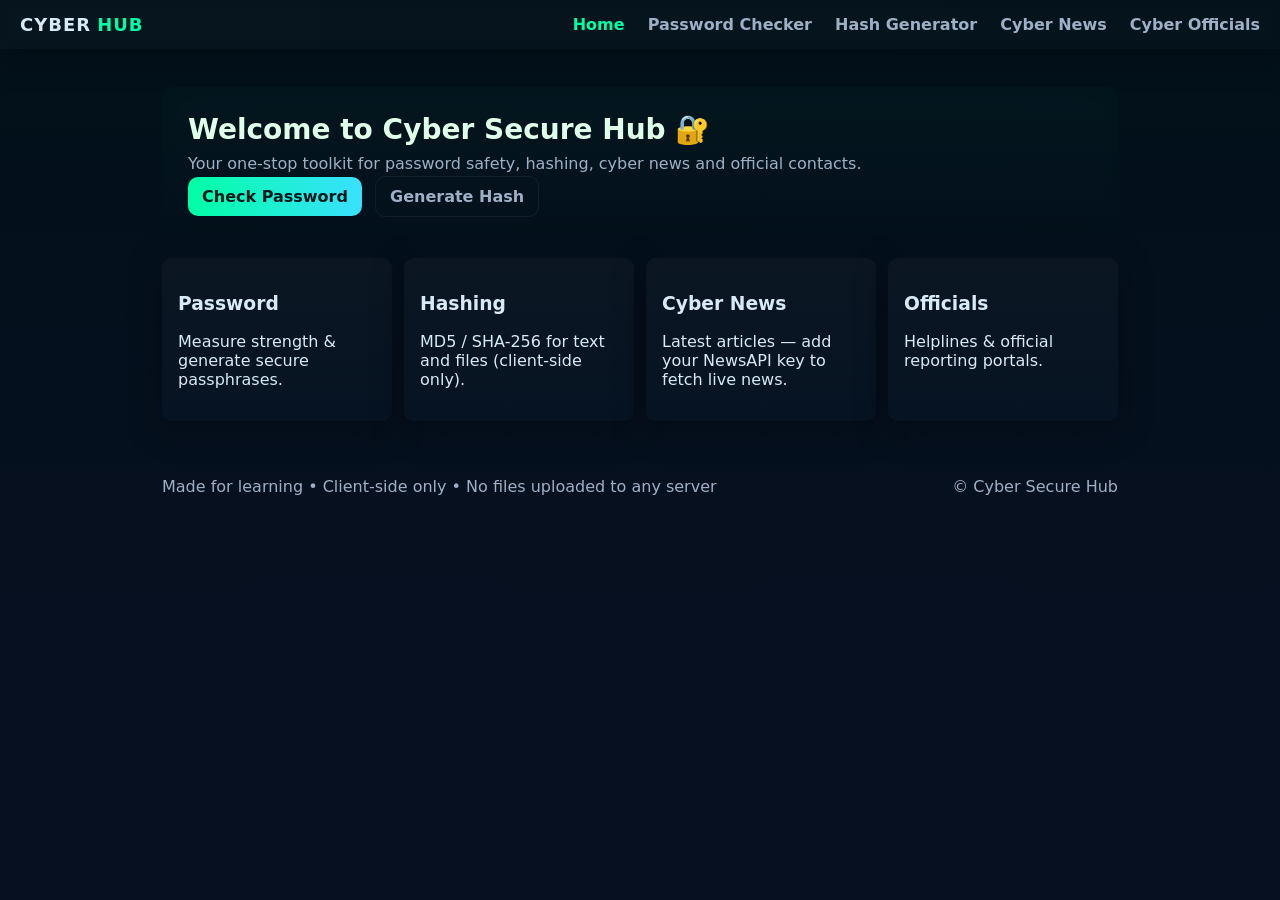
<file: index.html>
<!doctype html>
<html lang="en">
<head>
  <meta charset="utf-8" />
  <meta name="viewport" content="width=device-width,initial-scale=1" />
  <title>Cyber Secure Hub</title>
  <link rel="stylesheet" href="style.css" />
</head>
<body>
  <header class="topbar">
    <div class="brand">CYBER<span>HUB</span></div>
    <nav>
      <a href="index.html">Home</a>
      <a href="password.html">Password Checker</a>
      <a href="hash.html">Hash Generator</a>
      <a href="news.html">Cyber News</a>
      <a href="officials.html">Cyber Officials</a>
    </nav>
  </header>

  <main class="container">
    <section class="hero">
      <h1>Welcome to Cyber Secure Hub 🔐</h1>
      <p>Your one-stop toolkit for password safety, hashing, cyber news and official contacts.</p>
      <div class="cta">
        <a class="btn" href="password.html">Check Password</a>
        <a class="btn outline" href="hash.html">Generate Hash</a>
      </div>
    </section>

    <section class="features">
      <div class="card">
        <h3>Password</h3>
        <p>Measure strength & generate secure passphrases.</p>
      </div>
      <div class="card">
        <h3>Hashing</h3>
        <p>MD5 / SHA-256 for text and files (client-side only).</p>
      </div>
      <div class="card">
        <h3>Cyber News</h3>
        <p>Latest articles — add your NewsAPI key to fetch live news.</p>
      </div>
      <div class="card">
        <h3>Officials</h3>
        <p>Helplines & official reporting portals.</p>
      </div>
    </section>
  </main>

  <footer class="footer">
    <div>Made for learning • Client-side only • No files uploaded to any server</div>
    <div>© Cyber Secure Hub</div>
  </footer>

  <script src="main.js"></script>
</body>
</html>
</file>
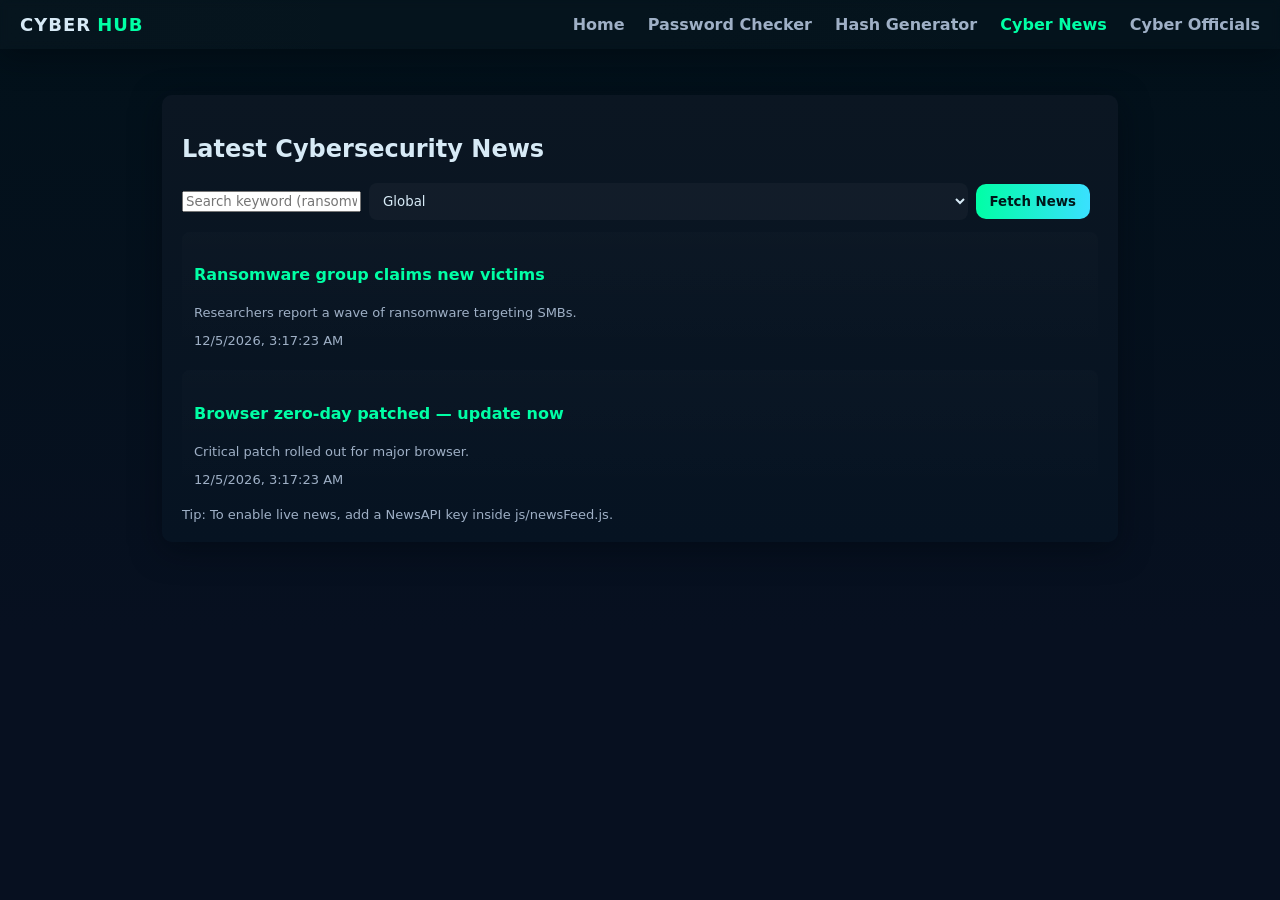
<file: news.html>
<!doctype html>
<html lang="en">
<head>
  <meta charset="utf-8" />
  <meta name="viewport" content="width=device-width,initial-scale=1" />
  <title>Cyber News — Cyber Secure Hub</title>
  <link rel="stylesheet" href="style.css" />
</head>
<body>
  <header class="topbar">
    <div class="brand">CYBER<span>HUB</span></div>
    <nav>
      <a href="index.html">Home</a>
      <a href="password.html">Password Checker</a>
      <a href="hash.html">Hash Generator</a>
      <a href="news.html" class="active">Cyber News</a>
      <a href="officials.html">Cyber Officials</a>
    </nav>
  </header>

  <main class="container">
    <section class="card large">
      <h2>Latest Cybersecurity News</h2>

      <div class="row">
        <input id="newsQuery" placeholder="Search keyword (ransomware, zero-day...)" />
        <select id="newsRegion">
          <option value="global">Global</option>
          <option value="india">India</option>
        </select>
        <button id="newsFetch" class="btn">Fetch News</button>
      </div>

      <div id="newsList" class="news-list">
      </div>

      <div class="muted">Tip: To enable live news, add a NewsAPI key inside <code>js/newsFeed.js</code>.</div>
    </section>
  </main>

  <script src="newsFeed.js"></script>
  <script src="main.js"></script>
</body>
</html>
</file>
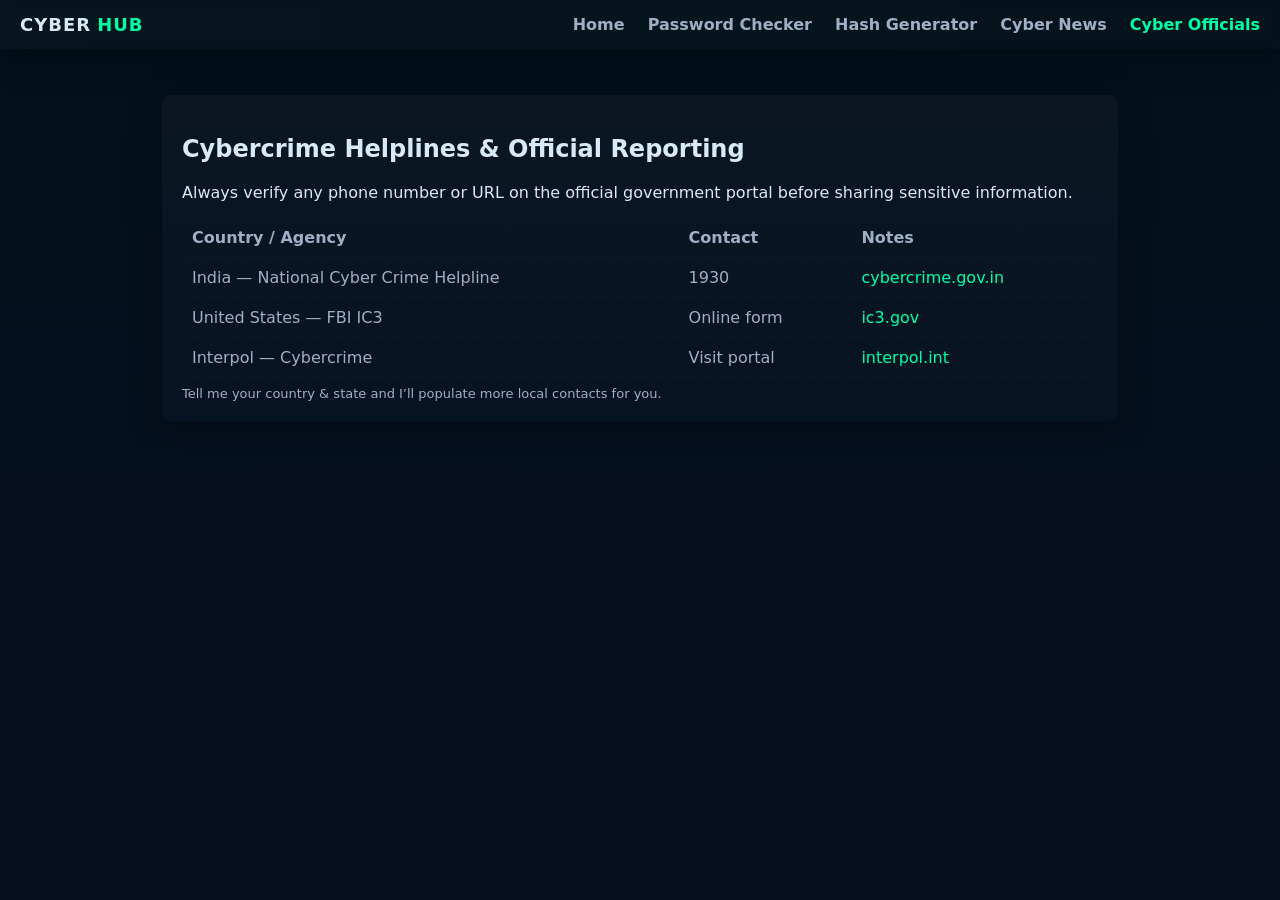
<file: officials.html>
<!doctype html>
<html lang="en">
<head>
  <meta charset="utf-8" />
  <meta name="viewport" content="width=device-width,initial-scale=1" />
  <title>Cyber Officials — Cyber Secure Hub</title>
  <link rel="stylesheet" href="style.css" />
</head>
<body>
  <header class="topbar">
    <div class="brand">CYBER<span>HUB</span></div>
    <nav>
      <a href="index.html">Home</a>
      <a href="password.html">Password Checker</a>
      <a href="hash.html">Hash Generator</a>
      <a href="news.html">Cyber News</a>
      <a href="officials.html" class="active">Cyber Officials</a>
    </nav>
  </header>

  <main class="container">
    <section class="card large">
      <h2>Cybercrime Helplines & Official Reporting</h2>
      <p>Always verify any phone number or URL on the official government portal before sharing sensitive information.</p>

      <table class="contacts">
        <thead>
          <tr><th>Country / Agency</th><th>Contact</th><th>Notes</th></tr>
        </thead>
        <tbody>
          <tr>
            <td>India — National Cyber Crime Helpline</td>
            <td>1930</td>
            <td><a target="_blank" rel="noopener" href="https://www.cybercrime.gov.in">cybercrime.gov.in</a></td>
          </tr>
          <tr>
            <td>United States — FBI IC3</td>
            <td>Online form</td>
            <td><a target="_blank" rel="noopener" href="https://www.ic3.gov">ic3.gov</a></td>
          </tr>
          <tr>
            <td>Interpol — Cybercrime</td>
            <td>Visit portal</td>
            <td><a target="_blank" rel="noopener" href="https://www.interpol.int">interpol.int</a></td>
          </tr>
        </tbody>
      </table>

      <div class="muted">Tell me your country & state and I’ll populate more local contacts for you.</div>
    </section>
  </main>

  <script src="main.js"></script>
</body>
</html>
</file>
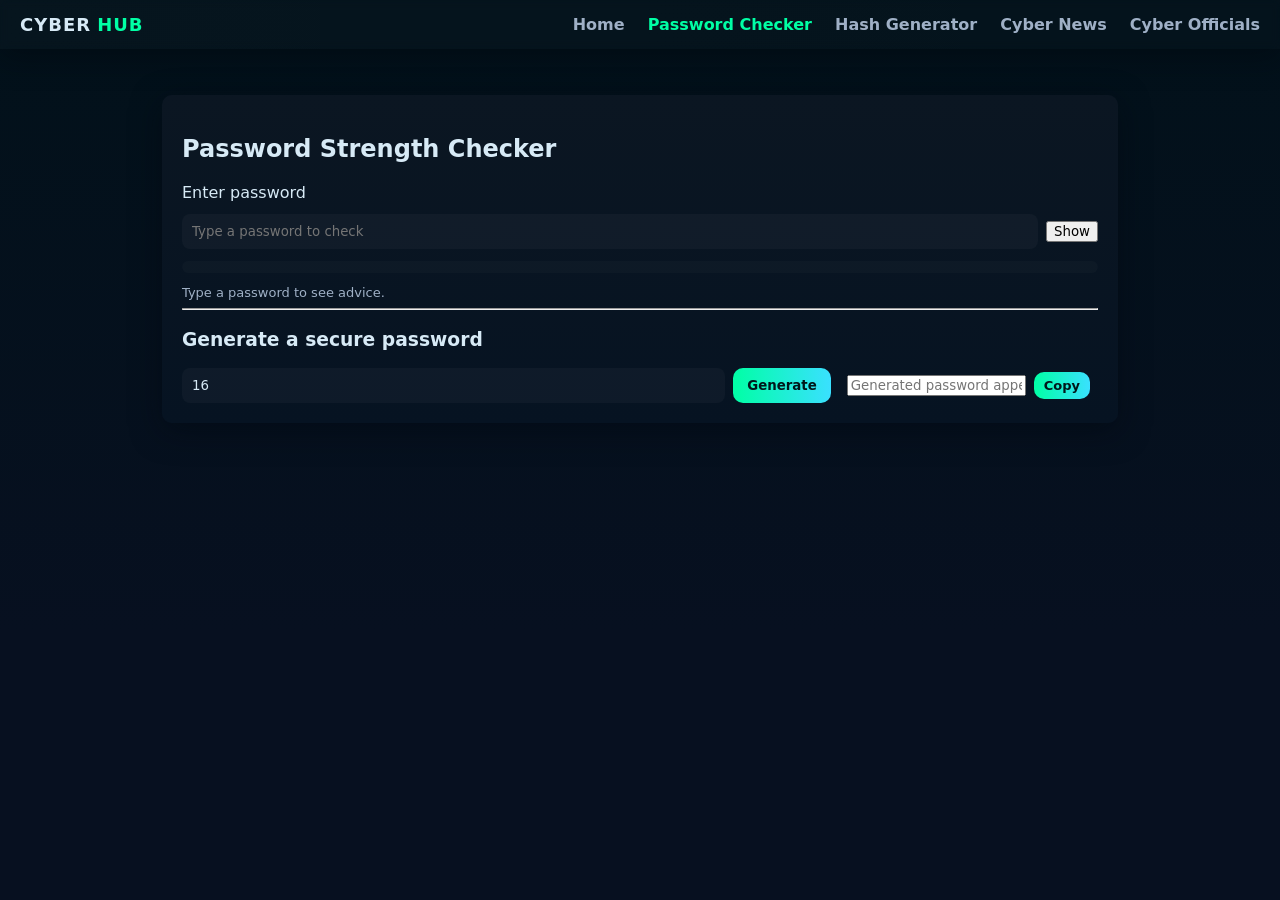
<file: password.html>
<!doctype html>
<html lang="en">
<head>
  <meta charset="utf-8" />
  <meta name="viewport" content="width=device-width,initial-scale=1" />
  <title>Password Checker — Cyber Secure Hub</title>
  <link rel="stylesheet" href="style.css" />
</head>
<body>
  <header class="topbar">
    <div class="brand">CYBER<span>HUB</span></div>
    <nav>
      <a href="index.html">Home</a>
      <a href="password.html" class="active">Password Checker</a>
      <a href="hash.html">Hash Generator</a>
      <a href="news.html">Cyber News</a>
      <a href="officials.html">Cyber Officials</a>
    </nav>
  </header>

  <main class="container">
    <section class="card large">
      <h2>Password Strength Checker</h2>

      <label>Enter password</label>
      <div class="row">
        <input id="pwdInput" type="password" placeholder="Type a password to check" />
        <button id="pwdToggle" class="small">Show</button>
      </div>

      <div class="meter">
        <div id="pwdBar" class="bar"></div>
      </div>
      <div id="pwdAdvice" class="muted">Type a password to see advice.</div>

      <hr/>

      <h3>Generate a secure password</h3>
      <div class="row">
        <input id="genLen" type="number" min="8" max="64" value="16" />
        <button id="genBtn" class="btn">Generate</button>
        <input id="genResult" readonly placeholder="Generated password appears here" />
        <button id="copyGen" class="btn small">Copy</button>
      </div>
    </section>
  </main>

  <script src="passwordTool.js"></script>
  <script src="main.js"></script>
</body>
</html>
</file>
<file: style.css>
:root{
  --bg:#071020;
  --card:#0b1622;
  --accent:#00ffa5;
  --muted:#9fb0c6;
  --glass: rgba(255,255,255,0.03);
  --radius:10px;
}
*{box-sizing:border-box; font-family:Inter, ui-sans-serif, system-ui, -apple-system, "Segoe UI", Roboto, "Helvetica Neue", Arial;}
html,body{height:100%; margin:0; background:linear-gradient(180deg,#02111a 0%, #071020 70%); color:#d7eaf6;}
a{color:var(--accent); text-decoration:none;}
.topbar{
  display:flex;justify-content:space-between;align-items:center;padding:14px 20px;background:linear-gradient(90deg, rgba(255,255,255,0.02), rgba(255,255,255,0.01));
  box-shadow: 0 6px 30px rgba(2,8,15,0.6); backdrop-filter: blur(4px);
}
.brand{font-weight:800;letter-spacing:1px;font-size:18px}
.brand span{color:var(--accent); margin-left:6px;}
.topbar nav a{margin-left:18px;color:var(--muted);font-weight:600}
.topbar nav a:hover, .topbar nav a.active{color:var(--accent);}

.container{max-width:980px;margin:26px auto;padding:12px;}
.hero{padding:26px;border-radius:10px;margin-bottom:18px;background:linear-gradient(180deg, rgba(0,255,165,0.02), transparent);box-shadow: inset 0 0 40px rgba(0,255,165,0.01);}
.hero h1{font-size:28px;margin:0 0 8px;color:#dfffe8}
.hero p{color:var(--muted);margin:0 0 14px}
.cta{margin-top:12px}
.btn{background:linear-gradient(90deg,var(--accent),#3ae0ff);border:none;padding:10px 14px;border-radius:10px;color:#00171a;cursor:pointer;font-weight:700;margin-right:8px}
.btn.small{padding:6px 10px;font-size:13px}
.btn.outline{background:transparent;border:1px solid rgba(255,255,255,0.06);color:var(--muted)}

.features{display:grid;grid-template-columns:repeat(4,1fr);gap:12px;margin-top:18px}
.card{background:linear-gradient(180deg,var(--card), #061322);padding:16px;border-radius:10px;margin:8px 0;box-shadow: 0 8px 30px rgba(2,8,15,0.5);}
.card.large{padding:20px}
.row{display:flex;gap:8px;align-items:center;margin-top:12px}
input[type="text"], input[type="number"], input[type="password"], textarea, select{
  padding:10px;border-radius:8px;border:none;background:var(--glass);color:inherit;flex:1;
}
.meter{height:12px;background:rgba(255,255,255,0.02);border-radius:8px;margin:12px 0;overflow:hidden}
.bar{height:100%;width:0;background:linear-gradient(90deg,#ff5577,var(--accent));transition:width .2s ease}
.muted{color:var(--muted);margin-top:8px;font-size:13px}
.news-list{display:flex;flex-direction:column;gap:10px;margin-top:12px}
.news-item{display:flex;gap:12px;align-items:flex-start;background:linear-gradient(180deg, rgba(255,255,255,0.01), rgba(255,255,255,0.00));padding:12px;border-radius:8px}
.news-item img{width:120px;height:70px;object-fit:cover;border-radius:8px}
.contacts{width:100%;border-collapse:collapse;margin-top:12px}
.contacts th, .contacts td{padding:10px;text-align:left;color:var(--muted);border-bottom:1px dashed rgba(255,255,255,0.03)}
.footer{max-width:980px;margin:8px auto;color:var(--muted);display:flex;justify-content:space-between;padding:10px 12px}
@media (max-width:900px){ .features{grid-template-columns:repeat(2,1fr);} .news-item img{display:none} }
@media (max-width:600px){ .features{grid-template-columns:1fr} .topbar nav a{display:none} .topbar nav{flex:1;text-align:right} }
</file>
